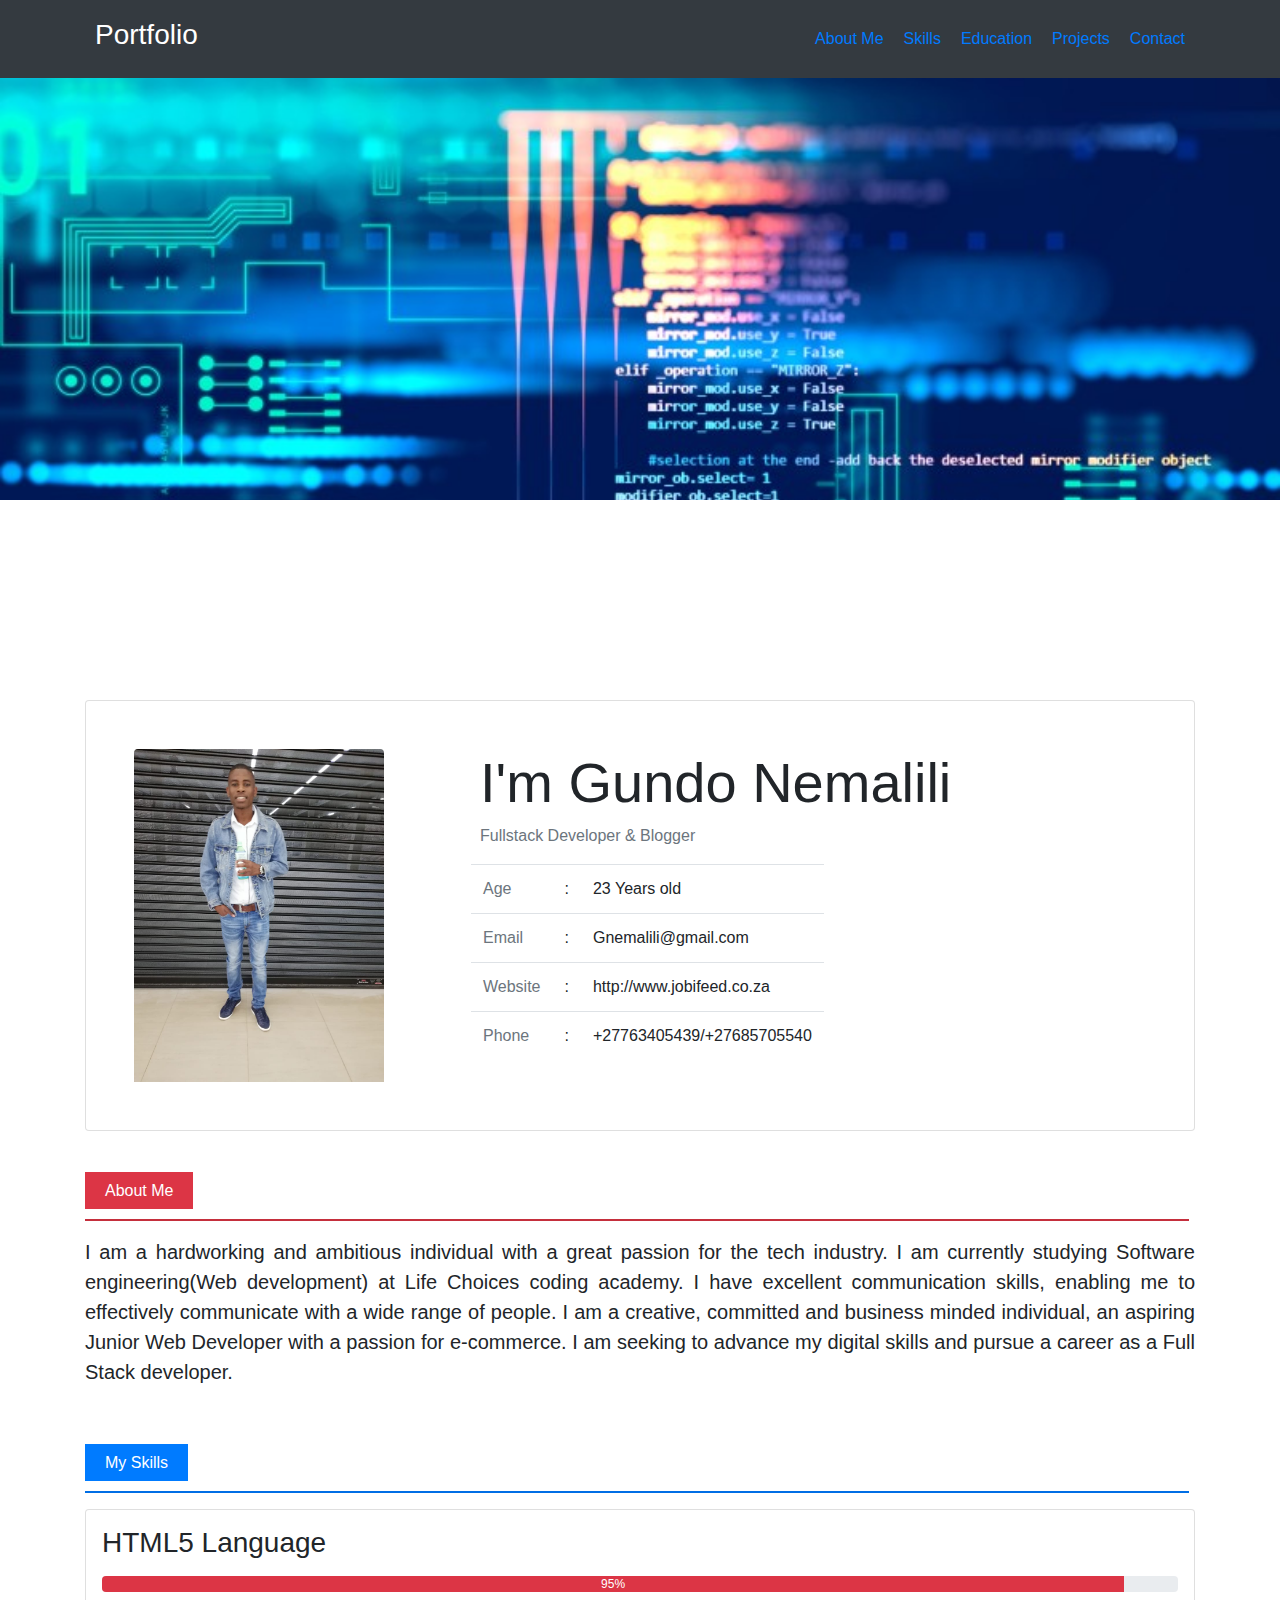
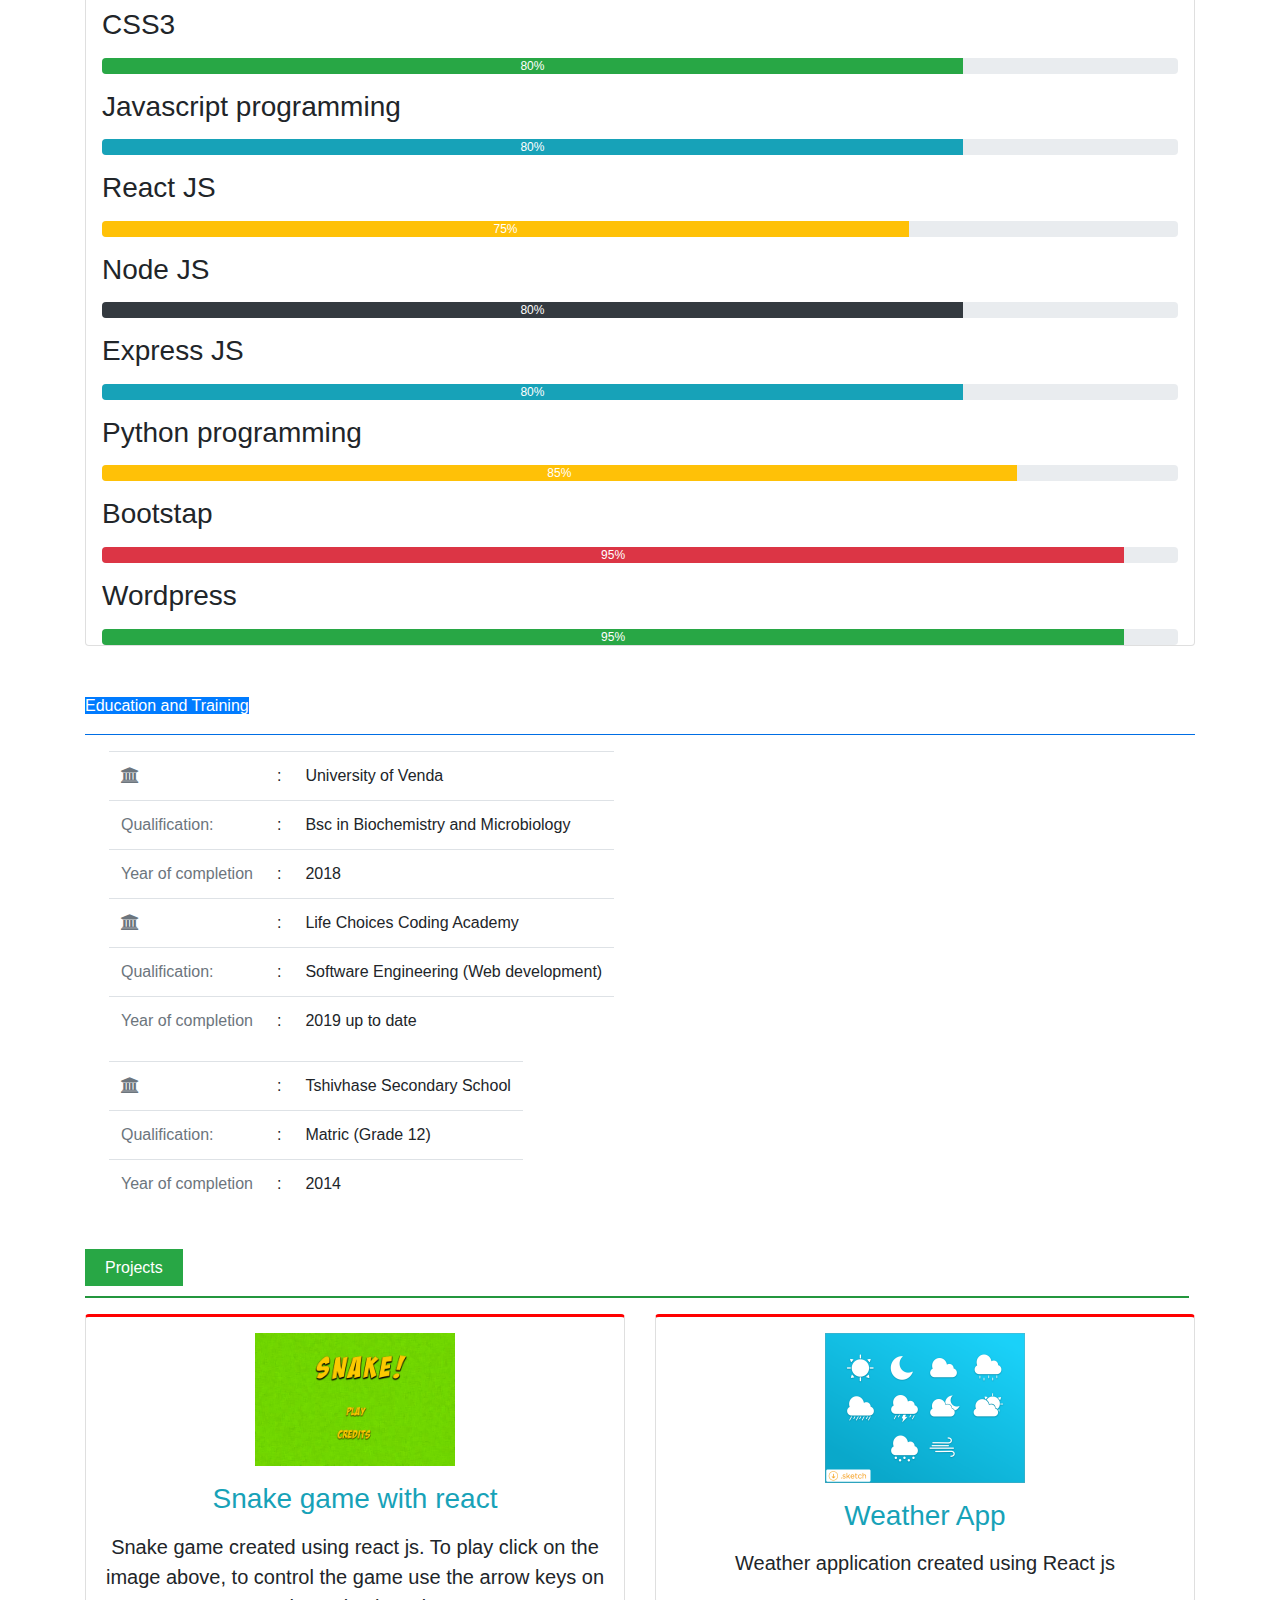
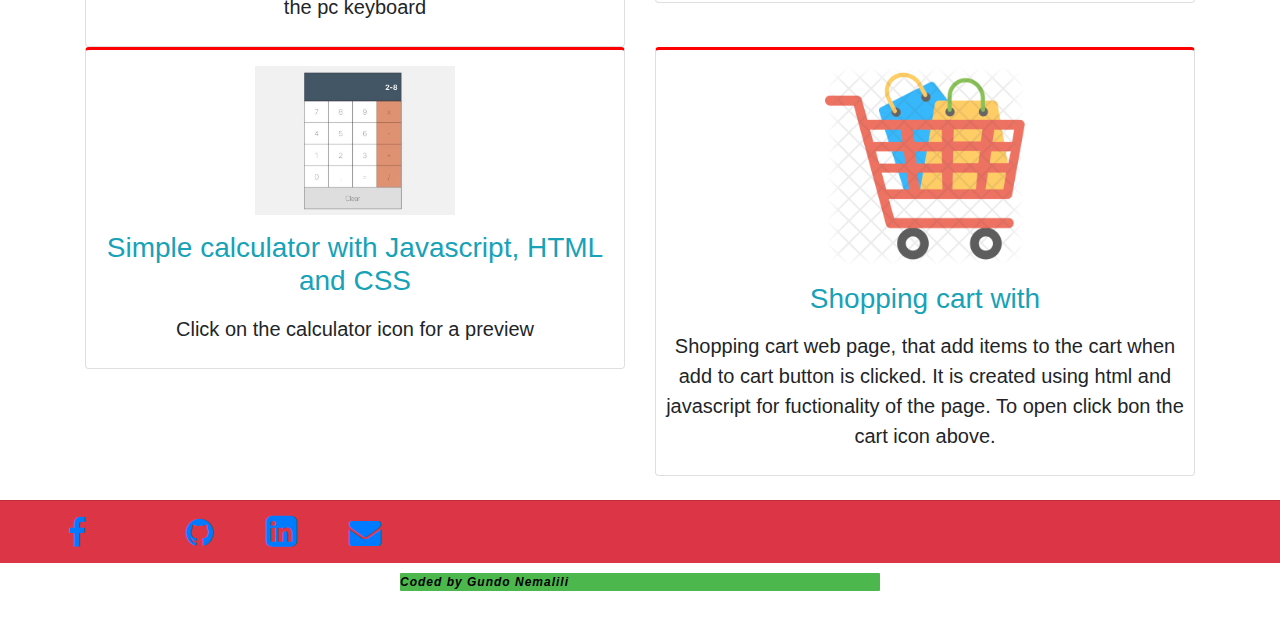
<file: index.html>
<!DOCTYPE html>
<html>
	<head>
		<link rel="stylesheet" href="mystyle.css" >
			<link rel="stylesheet" href="file:///C:/Users/User/Downloads/fontawesome-free-5.11.2-web/fontawesome-free-5.11.2-web/css/all.css">
				<link rel="stylesheet" href="https://stackpath.bootstrapcdn.com/bootstrap/4.3.1/css/bootstrap.min.css" integrity="sha384-ggOyR0iXCbMQv3Xipma34MD+dH/1fQ784/j6cY/iJTQUOhcWr7x9JvoRxT2MZw1T" crossorigin="anonymous">
					<script src="https://code.jquery.com/jquery-3.3.1.slim.min.js" integrity="sha384-q8i/X+965DzO0rT7abK41JStQIAqVgRVzpbzo5smXKp4YfRvH+8abtTE1Pi6jizo" crossorigin="anonymous"></script>
					<script src="https://cdnjs.cloudflare.com/ajax/libs/popper.js/1.14.7/umd/popper.min.js" integrity="sha384-UO2eT0CpHqdSJQ6hJty5KVphtPhzWj9WO1clHTMGa3JDZwrnQq4sF86dIHNDz0W1" crossorigin="anonymous"></script>
					<script src="https://stackpath.bootstrapcdn.com/bootstrap/4.3.1/js/bootstrap.min.js" integrity="sha384-JjSmVgyd0p3pXB1rRibZUAYoIIy6OrQ6VrjIEaFf/nJGzIxFDsf4x0xIM+B07jRM" crossorigin="anonymous"></script>
					<script href='https://stackpath.bootstrapcdn.com/font-awesome/4.7.0/css/font-awesome.min.css'></script>
					<link rel="stylesheet" href="https://cdnjs.cloudflare.com/ajax/libs/font-awesome/4.7.0/css/font-awesome.min.css">
						<title>My Portfolio Website</title>
					</head>
					<body data-spy="scroll" data-target=".navbar">
						<!-----Navbar------>
						<div id="Header">
							<nav class="navbar navbar-expand-sm navbar-dark bg-dark fixed-top d-md-flex">
								<div class="container">
									<button class="navbar-toggler" data-toggle="collapse" data-target="#Navbar">
										<span class="navbar-toggler-icon"></span>
									</button>
									<a href="#" class="navbar-brand">
										<h3>Portfolio</h3>
									</a>
									<div class="collapse navbar-collapse" id="Navbar">
										<ul class="navbar-nav ml-auto">
											<li class="navbar-item">
												<a href="#About" class="navbar-link">About Me</a>
											</li>
											<li class="navbar-item">
												<a href="#Skills" class="navbar-link">Skills</a>
											</li>
											<li class="navbar-item">
												<a href="#Experience" class="navbar-link">Education</a>
											</li>
											<li class="navbar-item">
												<a href="#projects" class="navbar-link">Projects</a>
											</li>
											<li class="navbar-item">
												<a href="#contact" class="navbar-link">Contact</a>
											</li>
										</ul>
									</div>
								</div>
							</nav>
						</div>
						<!---Showcase--->
						<div id="bg-img"></div>
						<!---About me-->
						<div id="About">
							<div class="container">
								<div class="row">
									<div class="col">
										<div id="AboutData">
											<div class="card bg-white">
												<div class="card-title my-5">
													<div class="media">
														<img src="./images/person1.jpg" width="250" height="250" class="img-fluid rounded-top mx-5 d-none d-lg-block">
															<div class="media-body">
																<h4 class="display-4 ml-5">I'm Gundo Nemalili</h4>
																<p class="text-muted ml-5">Fullstack Developer & Blogger</p>
																<div class="container">
																	<table class="table table-responsive ml-4">
																		<tr>
																			<td class="text-muted">Age</td>
																			<td>:</td>
																			<td>23 Years old</td>
																		</tr>
																		<tr>
																			<td class="text-muted"> Email
																			
																		</td>
																		<td>:</td>
																		<td>Gnemalili@gmail.com</td>
																	</tr>
																	<tr>
																		<td class="text-muted">Website</td>
																		<td>:</td>
																		<td>http://www.jobifeed.co.za</td>
																	</tr>
																	<tr>
																		<td class="text-muted">Phone</td>
																		<td>:</td>
																		<td>+27763405439/+27685705540</td>
																	</tr>
																</table>
															</div>
														</div>
													</div>
												</div>
	
											</div>
										</div>
									</div>
								</div>
							</div>
							<div class="container mt-5">
								<div class="row">
									<div class="col">
										<span class="bg-danger text-white">About Me </span>
										<hr class="bg-danger">
											<p class="lead text-justify">

												I am a hardworking and ambitious individual with a great passion for the tech industry.
												I am currently studying Software engineering(Web development) at Life Choices coding academy. 
												I have excellent communication skills, enabling me to effectively communicate with a wide range of people.
												I am a creative, committed and business minded individual, an aspiring Junior Web Developer with a passion for e-commerce.
												I am seeking to advance my digital skills and pursue a career as a Full Stack developer.
                    </p>
										</div>
									</div>
								</div>
							</div>
							<!---- Skills------>
							<div id="Skills" class="mt-5" >
								<div class="container">
									<span class="bg-primary text-white"> My Skills</span>
									<hr class="bg-primary">
										<div class="row">
											<div class="col">
												<div class="card bg-white">
													<h3 class="ml-3 my-3">HTML5 Language</h3>
													<div class="progress mx-3" >
														<div class="progress-bar bg-danger" style="width: 95%"> 95% </div>
													</div>
													<h3 class="ml-3 my-3">CSS3</h3>
													<div class="progress mx-3" >
														<div class="progress-bar bg-success" style="width: 80%"> 80% </div>
													</div>
													<h3 class="ml-3 my-3">Javascript programming</h3>
													<div class="progress mx-3" >
														<div class="progress-bar bg-info" style="width: 80%"> 80% </div>
													</div>
													<h3 class="ml-3 my-3">React JS</h3>
													<div class="progress mx-3" >
														<div class="progress-bar bg-warning" style="width: 75%"> 75% </div>
													</div>
													<h3 class="ml-3 my-3">Node JS</h3>
													<div class="progress mx-3" >
														<div class="progress-bar bg-dark" style="width: 80%"> 80% </div>
													</div>
													<h3 class="ml-3 my-3">Express JS</h3>
													<div class="progress mx-3" >
														<div class="progress-bar bg-info" style="width: 80%"> 80% </div>
													</div>
													<h3 class="ml-3 my-3">Python programming</h3>
													<div class="progress mx-3" >
														<div class="progress-bar bg-warning" style="width: 85%"> 85% </div>
													</div>
													<h3 class="ml-3 my-3">Bootstap</h3>
													<div class="progress mx-3" >
														<div class="progress-bar bg-danger" style="width: 95%"> 95% </div>
													</div>
													<h3 class="ml-3 my-3">Wordpress</h3>
													<div class="progress mx-3" >
														<div class="progress-bar bg-success" style="width: 95%"> 95% </div>
													</div>
												</div>
											</div>
										</div>
									</div>
								</div>
							</div>
							<!----Experience------>
							<div id="Experience" class="mt-5" >
								<div class="container">
									<span class="bg-primary text-white"> Education and Training</span>
									<hr class="bg-primary">
										<table class="table table-responsive ml-4">
											<tr>
												<td class="text-muted"><i class="fa fa-university"></i></td>
												<td>:</td>
												<td>University of Venda</td>
											</tr>
											<tr>
												<td class="text-muted">Qualification:</td>
												<td>:</td>
												<td>Bsc in Biochemistry and Microbiology</td>
												<tr>
													<td class="text-muted">Year of completion
													</i>
												</td>
												<td>:</td>
												<td>2018</td>
											</tr>
											<tr>
												<td class="text-muted"><i class="fa fa-university"></i></td>
												<td>:</td>
												<td>Life Choices Coding Academy</td>
											</tr>
											<tr>
												<td class="text-muted">Qualification:</td>
												<td>:</td>
												<td>Software Engineering (Web development)</td>
												<tr>
													<td class="text-muted">Year of completion
													
												</td>
												<td>:</td>
												<td>2019 up to date</td>
											</tr>

											<table class="table table-responsive ml-4">
												<tr>
													<td class="text-muted"><i class="fa fa-university"></i></td>
													<td>:</td>
													<td>Tshivhase Secondary School</td>
												</tr>
												<tr>
													<td class="text-muted">Qualification:</td>
													<td>:</td>
													<td>Matric (Grade 12)</td>
													<tr>
														<td class="text-muted">Year of completion
														</i>
													</td>
													<td>:</td>
													<td>2014</td>
												</tr>


										</table>
									</div>
								</div>
							</div>
                        </div>

                        <div id="projects">
                            <div class="container mt-5">
                                    <span class="bg-success text-white"> Projects </span> <hr class="bg-success">
                                <div class="row">
                                    <div class="col-lg-6">
                                        <div class="card bg-white">
                                                
                                        <a href=" https://snake-gamegman.herokuapp.com/">
                                            <img src="./images/snakegame.png" width="200" height="80"  class="img-fluid my-5 d-flex m-auto py-3">
                                        </a>
                                        <h3 class="text-center text-info">Snake game with react</h3>
                                        <p class="lead text-justify text-center p-2"> Snake game created using react js. To play click on the image above, to control the game use the arrow keys on the pc keyboard </p>
                                            

                                        </div>

									</div>
									<div class="col-lg-6">
                                        <div class="card bg-white">
                                                
                                        <a href=" https://gund669.github.io/weatherapp">
                                            <img src="./images/weathericon.png" width="200" height="80"  class="img-fluid my-5 d-flex m-auto py-3">
                                        </a>
                                        <h3 class="text-center text-info">Weather App</h3>
                                        <p class="lead text-justify text-center p-2">Weather application created using React js </p>
                                            

                                        </div>

									</div>
								<div class="col-lg-6">
                                        <div class="card bg-white">
                                                
                                        <a href="https://gund669.github.io/Javascript-Calculator/">
                                            <img src="./images/calculator.jpg" width="200" height="80"  class="img-fluid my-5 d-flex m-auto py-3">
                                        </a>
                                        <h3 class="text-center text-info">Simple calculator with Javascript, HTML and CSS</h3>
                                        <p class="lead text-justify text-center p-2"> Click on the calculator icon for a preview  </p>
                                            

                                        </div>

									</div>
									<div class="col-lg-6">
                                        <div class="card bg-white">
                                                
                                        <a href="https://gund669.github.io/shoppingCart/">
                                            <img src="./images/carticon.png" width="200" height="80"  class="img-fluid my-5 d-flex m-auto py-3">
                                        </a>
                                        <h3 class="text-center text-info">Shopping cart with </h3>
                                        <p class="lead text-justify text-center p-2">
											 Shopping cart web page, that add items to the cart when add to cart button is clicked. It is created using html and javascript for fuctionality of the page.
											 To open click bon the cart icon above. 
										</p>
                                            
                                        </div>

                                    </div>
									<!--<div class="col-lg-6">
                                        <div class="card bg-white">
                                                
                                        <a href="">
                                            <img src="./images/todolist.jpg" width="200" height="80"  class="img-fluid my-5 d-flex m-auto py-3">
                                        </a>
                                        <h3 class="text-center text-info">To-do list app </h3>
                                        <p class="lead text-justify text-center p-2">

											To-do list app with react, click on the image above to preview the app.
				
										</p>
                                            
                                        </div>

                                    </div>-->

                                </div> <br>

                            </div>

						</div>
						<!--contacts-->
						<div id="contact" class="card-footer bg-danger">
							<a href="https://www.facebook.com/gundo.nemalili.3">
								<i class="fa fa-facebook fa-2x mx-5"></i>
							</a>
							<a href="https://github.com/gund669/">
								<i class="fa fa-github fa-2x mx-5"> </i>
							</a>
							</a>
							<a href="https://www.linkedin.com/in/gundo-nemalili-374085159/">
								<i class="fa fa-linkedin-square" style="font-size:36px"></i>
							</a>
							<a href="mailto:gnemalili@gmail.com?">
								<li id="last" class="icon brands fa fa-envelope fa-2x mx-5" target="_blank"></li>
							</a>
						</div>
						<div>
                            <footer>Coded by Gundo Nemalili</footer>
                        </div>
                        <div>
                            
                        </div> 
						<br>
						</body>
					</html>
</file>
<file: mystyle.css>
body{
    background: #CCC;
}

#Header a:hover{
    color: #FFF;
}

#Header a{
    padding: 10px;
}

#bg-img{
    background: url('./images/background1.jpeg');
    background-size:100%;
    background-repeat: no-repeat;
    min-height: 500px; 
}

#About{
    margin-top: 200px;

}
#About .fa{
    color: #FFF;
}

#About span{
    padding: 10px 20px 10px 20px;
}

#About hr{
    border-width:2px;
    margin-right: 06px;
}

#Skills span{
    padding: 10px 20px 10px 20px;
}

#Skills hr{
    border-width:2px;
    margin-right: 06px;
}

footer {
    font-size: 12px;
    margin-bottom: 12px;
    font-style: italic;
    font-weight: 700;
    color: #000000;
    letter-spacing: 1px;
    background-color: rgb(0, 153, 0); /* The Fallback */
    background-color: rgba(0, 153, 0, 0.70);
    margin: 10px 400px;
    border-radius: 1px;
  }



  #projects span{
    padding: 10px 20px 10px 20px;
  }

  #projects hr{
    border-width:2px;
    margin-right: 06px;

  }

  #projects .card{
      border-top: 3px solid red;
  }


#contact span{
    padding: 10px 20px 10px 20px;

}

#contact hr{
    border-width:2px;
    margin-right: 06px;         

}
</file>
